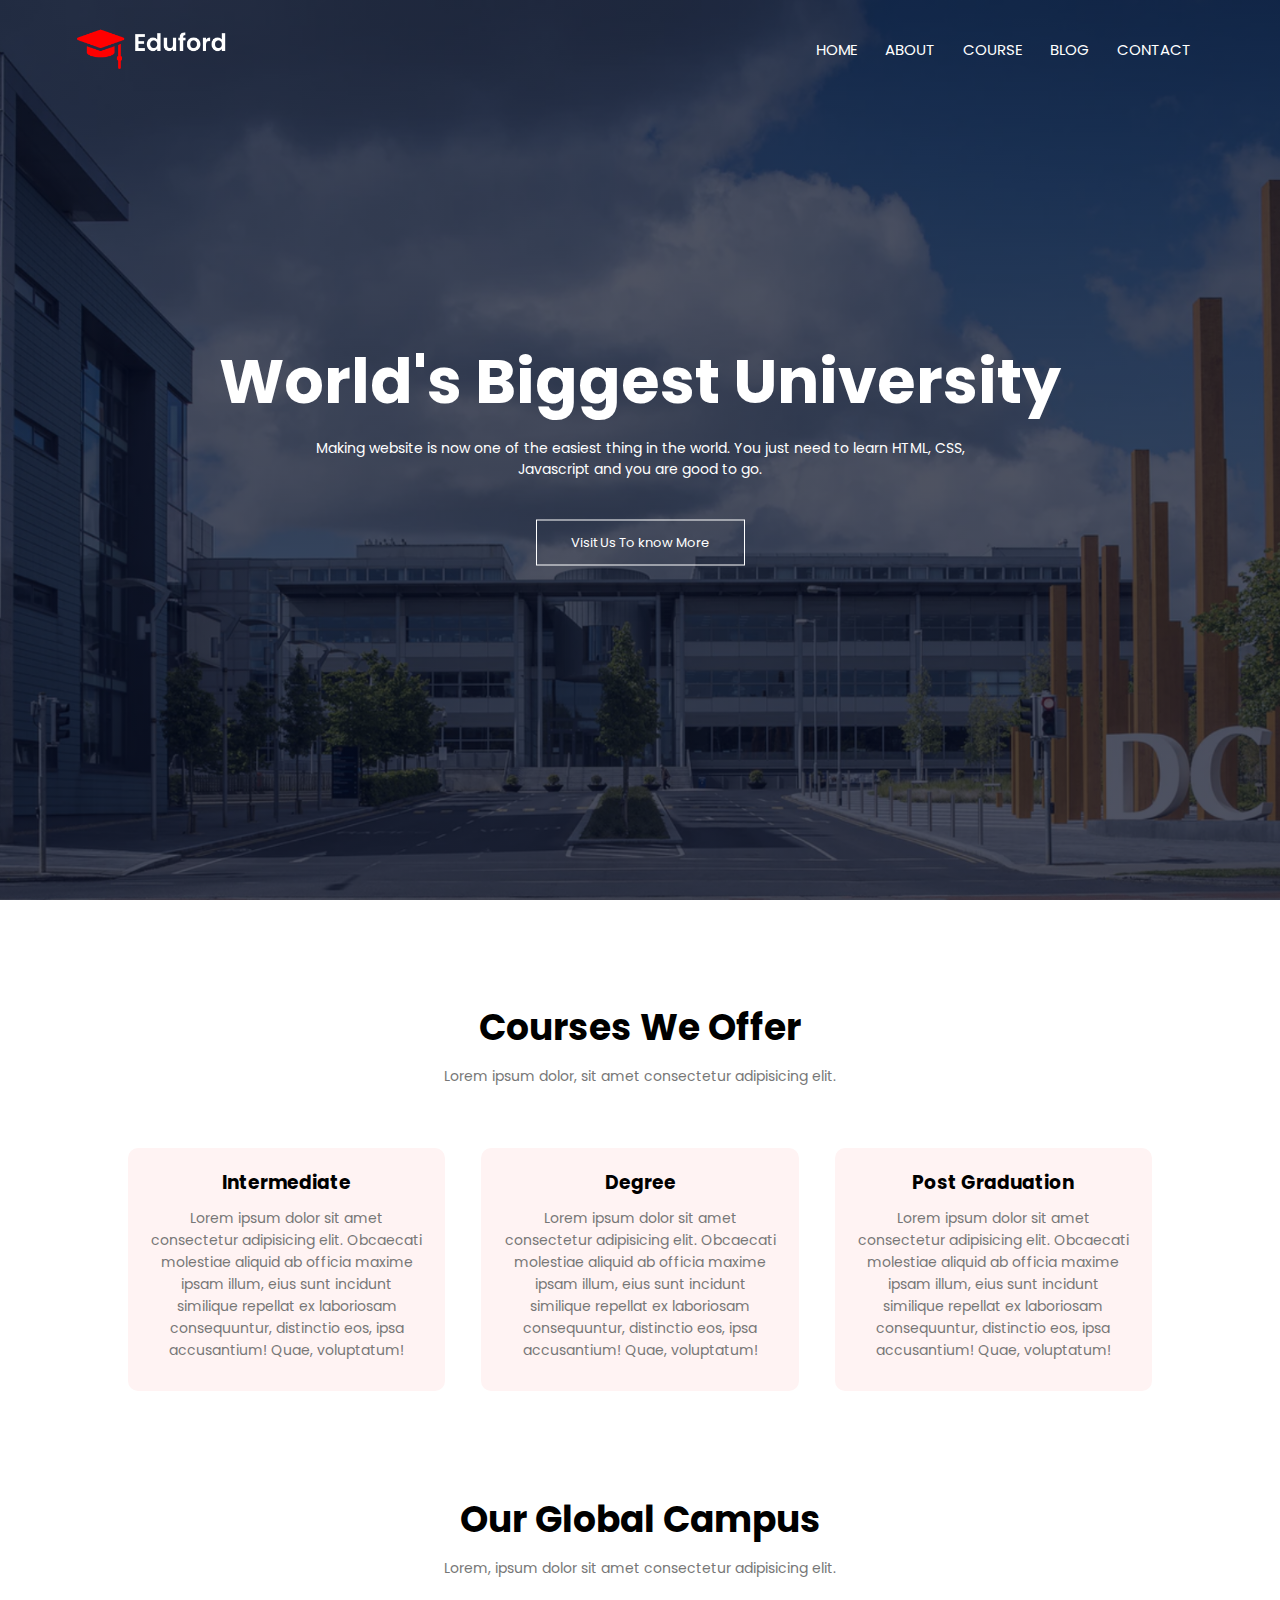
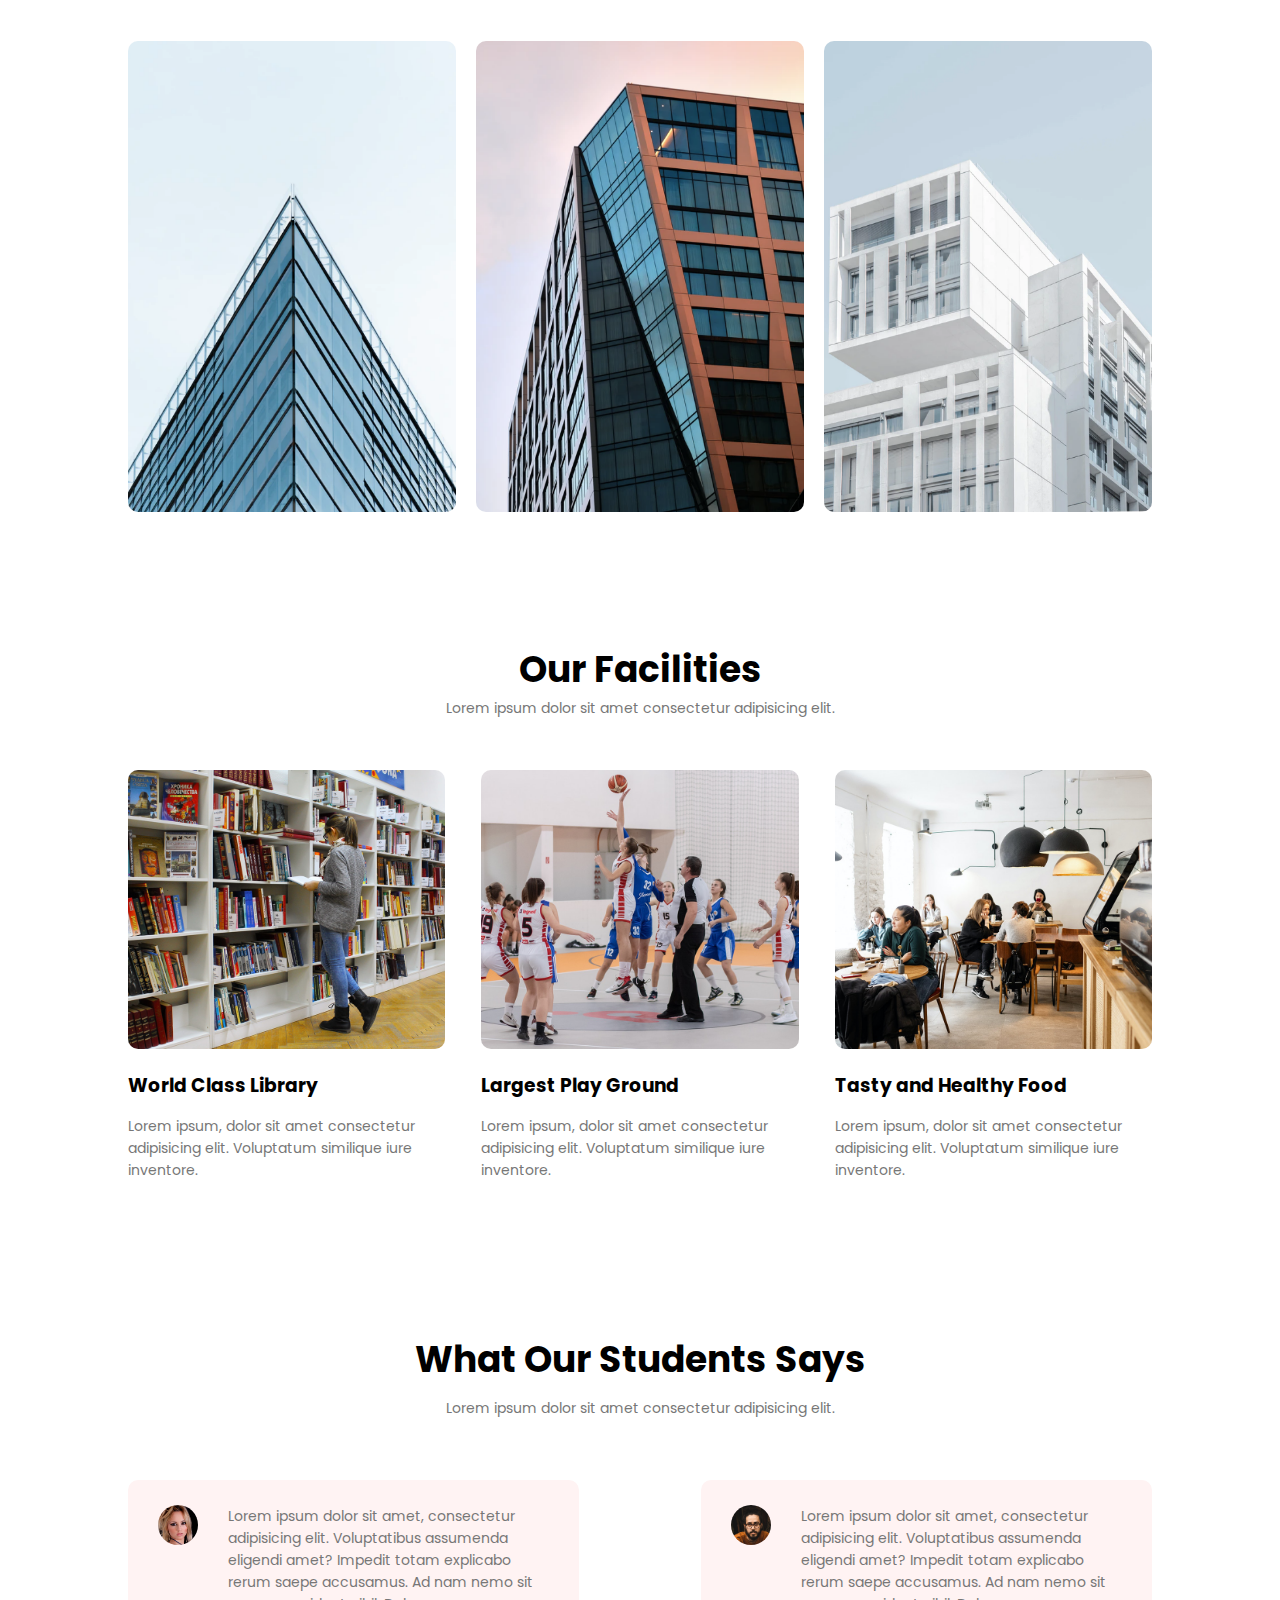
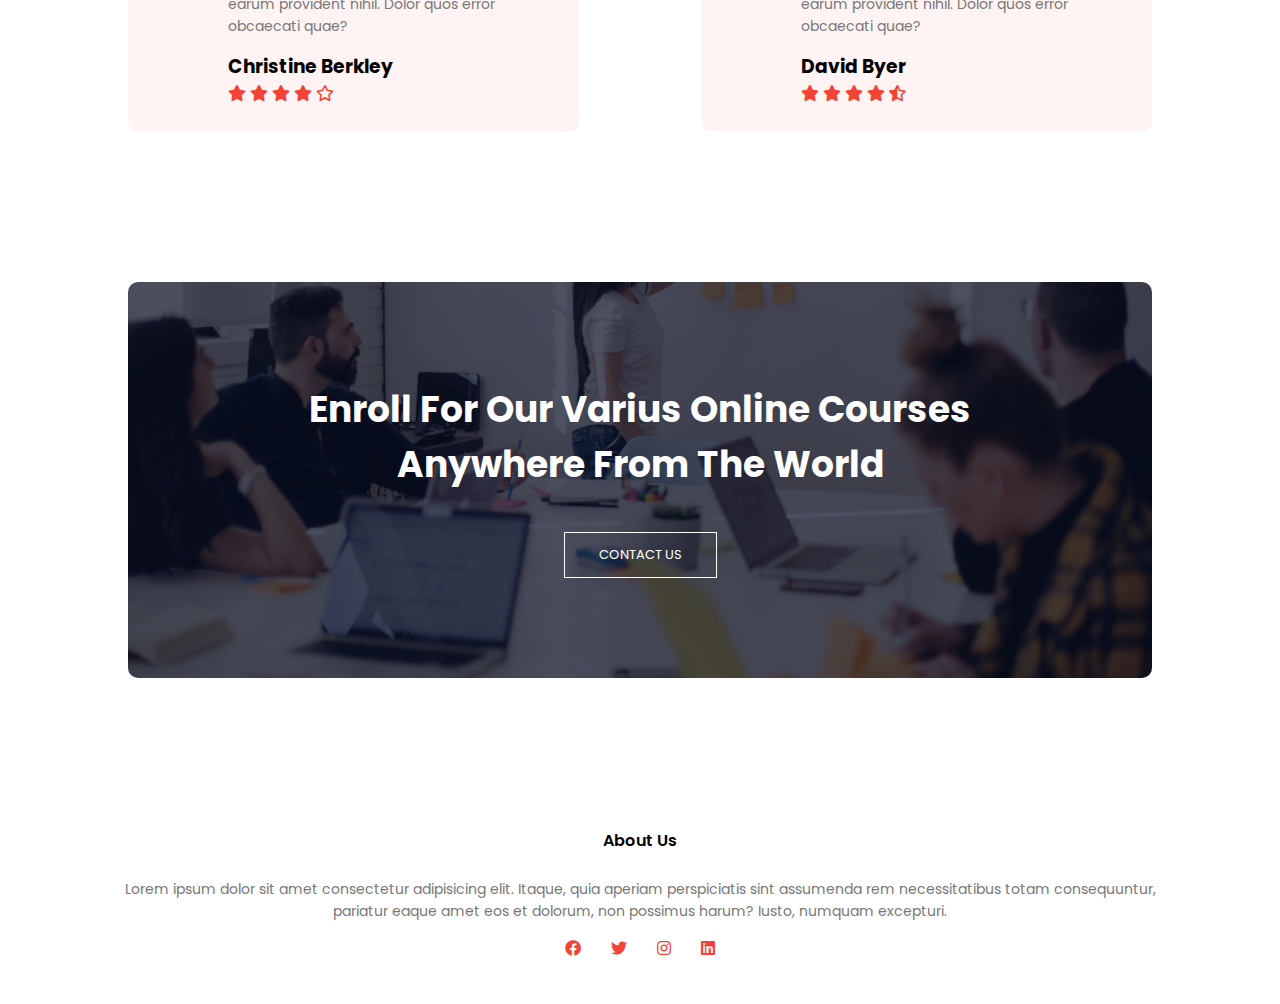
<file: index.html>
<!DOCTYPE html>
<html lang="en">
<head>
    <meta charset="UTF-8">
    <meta http-equiv="X-UA-Compatible" content="IE=edge">
    <meta name="viewport" content="width=device-width, initial-scale=1.0">
    <title>University Website Design</title>

    <link rel="stylesheet" href="css/style.css">

    <link rel="icon" href="images/favicon.png">

    <link rel="stylesheet" href="https://cdnjs.cloudflare.com/ajax/libs/font-awesome/5.15.4/css/all.min.css">
</head>
<body>
<!------ Header  ------>
    <section class="header">
        <nav>
            <a href="index.html"><img src="images/logo.png"></a>
            <div class="nav-links" id="navLinks">
                <i class="fa fa-times" onclick="hideMenu()"></i>
                <ul>
                    <li><a href="index.html">HOME</a></li>
                    <li><a href="about.html">ABOUT</a></li>
                    <li><a href="course.html">COURSE</a></li>
                    <li><a href="blog.html">BLOG</a></li>
                    <li><a href="contact.html">CONTACT</a></li>
                </ul>
            </div>
            <i class="fa fa-bars" onclick="showMenu()"></i>
        </nav>

        <div class="text-box">
            <h1>World's Biggest University</h1>
            <p>Making website is now one of the easiest thing in the world. You
                just need to learn HTML, CSS, <br> Javascript and you are good to go.
            </p>
            <a href="" class="hero-btn">Visit Us To know More</a>
        </div>

    </section>

<!------ Course  ------>
    <section class="course">
        <h1>Courses We Offer</h1>
        <p>Lorem ipsum dolor, sit amet consectetur adipisicing elit. </p>

        <div class="row">
            <div class="course-col">
                <h3>Intermediate</h3>
                <p>Lorem ipsum dolor sit amet consectetur adipisicing elit. Obcaecati molestiae aliquid ab officia maxime ipsam illum, eius sunt incidunt similique repellat ex laboriosam consequuntur, distinctio eos, ipsa accusantium! Quae, voluptatum!</p>
            </div>
            <div class="course-col">
                <h3>Degree</h3>
                <p>Lorem ipsum dolor sit amet consectetur adipisicing elit. Obcaecati molestiae aliquid ab officia maxime ipsam illum, eius sunt incidunt similique repellat ex laboriosam consequuntur, distinctio eos, ipsa accusantium! Quae, voluptatum!</p>
            </div>
            <div class="course-col">
                <h3>Post Graduation</h3>
                <p>Lorem ipsum dolor sit amet consectetur adipisicing elit. Obcaecati molestiae aliquid ab officia maxime ipsam illum, eius sunt incidunt similique repellat ex laboriosam consequuntur, distinctio eos, ipsa accusantium! Quae, voluptatum!</p>
            </div>
        </div>
    </section>

<!------ Campus  ------>
    <section class="campus">
        <h1>Our Global Campus</h1>
        <p>Lorem, ipsum dolor sit amet consectetur adipisicing elit.</p>

        <div class="row">
            <div class="campus-col">
                <img src="images/london.png" alt="#">
                <div class="layer">
                    <h3>London</h3>
                </div>
            </div>
            <div class="campus-col">
                <img src="images/newyork.png" alt="#">
                <div class="layer">
                    <h3>NEWYORK</h3>
                </div>
            </div>
            <div class="campus-col">
                <img src="images/washington.png" alt="#">
                <div class="layer">
                    <h3>WASHINGTON</h3>
                </div>
            </div>
        </div>
    </section>

<!------ Facilities ------>
    <section class="facilities">
        <h1>Our Facilities</h1>
        <p>Lorem ipsum dolor sit amet consectetur adipisicing elit.</p>

        <div class="row">
            <div class="facilities-col">
                <img src="images/library.png">
                <h3>World Class Library</h3>
                <p>Lorem ipsum, dolor sit amet consectetur adipisicing elit. Voluptatum similique iure inventore.</p>
            </div>

            <div class="facilities-col">
                <img src="images/basketball.png">
                <h3>Largest Play Ground</h3>
                <p>Lorem ipsum, dolor sit amet consectetur adipisicing elit. Voluptatum similique iure inventore.</p>
            </div>

            <div class="facilities-col">
                <img src="images/cafeteria.png">
                <h3>Tasty and Healthy Food</h3>
                <p>Lorem ipsum, dolor sit amet consectetur adipisicing elit. Voluptatum similique iure inventore.</p>
            </div>
        </div>
    </section>

<!------ Testimonials ------>
    <section class="testimonials">
        <h1>What Our Students Says</h1>
        <p>Lorem ipsum dolor sit amet consectetur adipisicing elit.</p>

        <div class="row">
            <div class="testimonial-col">
                <img src="images/user1.jpg">
                <div>
                    <p>Lorem ipsum dolor sit amet, consectetur adipisicing elit. Voluptatibus assumenda eligendi amet? Impedit totam explicabo rerum saepe accusamus. Ad nam nemo sit earum provident nihil. Dolor quos error obcaecati quae?</p>
                    <h3>Christine Berkley</h3>
                    <i class="fa fa-star"></i>
                    <i class="fa fa-star"></i>
                    <i class="fa fa-star"></i>
                    <i class="fa fa-star"></i>
                    <i class="far fa-star"></i>
                </div>
            </div>
            <div class="testimonial-col">
                <img src="images/user2.jpg">
                <div>
                    <p>Lorem ipsum dolor sit amet, consectetur adipisicing elit. Voluptatibus assumenda eligendi amet? Impedit totam explicabo rerum saepe accusamus. Ad nam nemo sit earum provident nihil. Dolor quos error obcaecati quae?</p>
                    <h3>David Byer</h3>
                    <i class="fa fa-star"></i>
                    <i class="fa fa-star"></i>
                    <i class="fa fa-star"></i>
                    <i class="fa fa-star"></i>
                    <i class="fa fa-star-half-alt"></i>
                </div>
            </div>
        </div>
    </section>

<!------ Call To Action ------>
    <section class="cta">
        <h1>Enroll For Our Varius Online Courses <br> Anywhere From The World</h1>
        <a href="" class="hero-btn">CONTACT US</a>
    </section>

<!------ Footer ------>
    <section class="footer">
        <h4>About Us</h4>
        <p>Lorem ipsum dolor sit amet consectetur adipisicing elit. Itaque, quia aperiam perspiciatis sint assumenda rem necessitatibus totam consequuntur, 
           <br> pariatur eaque amet eos et dolorum, non possimus harum? Iusto, numquam excepturi.
        </p>

        <div class="icons">
            <i class="fab fa-facebook"></i>
            <i class="fab fa-twitter"></i>
            <i class="fab fa-instagram"></i>
            <i class="fab fa-linkedin"></i>
        </div>
    </section>





    <script src="js/main.js"></script>
</body>
</html>
</file>
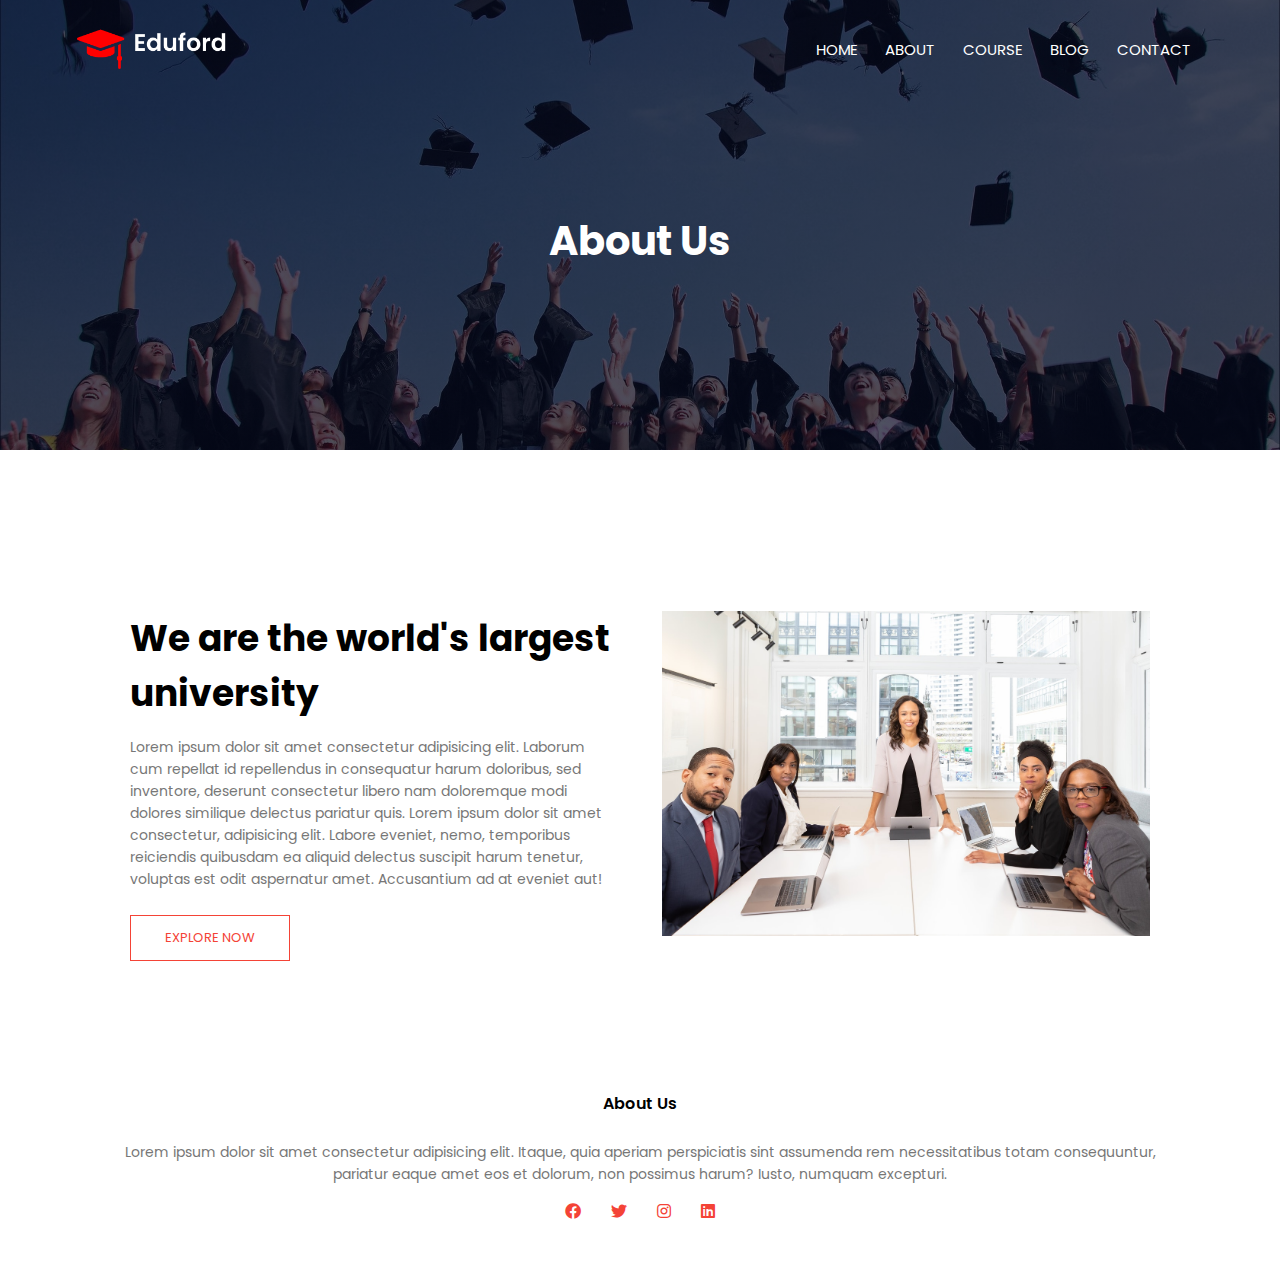
<file: about.html>
<!DOCTYPE html>
<html lang="en">
<head>
    <meta charset="UTF-8">
    <meta http-equiv="X-UA-Compatible" content="IE=edge">
    <meta name="viewport" content="width=device-width, initial-scale=1.0">
    <title>University Website Design</title>

    <link rel="stylesheet" href="css/style.css">
    <link rel="icon" href="images/favicon.png">
    <link rel="stylesheet" href="https://cdnjs.cloudflare.com/ajax/libs/font-awesome/5.15.4/css/all.min.css">
</head>
<body>
<!------ Header  ------>
    <section class="sub-header">
        <nav>
            <a href="index.html"><img src="images/logo.png"></a>
            <div class="nav-links" id="navLinks">
                <i class="fa fa-times" onclick="hideMenu()"></i>
                <ul>
                    <li><a href="index.html">HOME</a></li>
                    <li><a href="about.html">ABOUT</a></li>
                    <li><a href="course.html">COURSE</a></li>
                    <li><a href="blog.html">BLOG</a></li>
                    <li><a href="contact.html">CONTACT</a></li>
                </ul>
            </div>
            <i class="fa fa-bars" onclick="showMenu()"></i>
        </nav>

        <h1>About Us</h1>

    </section>


<!------ About Us content  ------>   
    <section class="about-us">
        <div class="row">
            <div class="about-col">
                <h1>We are the world's largest university</h1>
                <p>
                   Lorem ipsum dolor sit amet consectetur adipisicing elit. Laborum cum repellat id repellendus in consequatur harum doloribus, sed inventore, deserunt consectetur libero nam doloremque modi dolores similique delectus pariatur quis. 
                   Lorem ipsum dolor sit amet consectetur, adipisicing elit. Labore eveniet, nemo, temporibus reiciendis quibusdam ea aliquid delectus suscipit harum tenetur, voluptas est odit aspernatur amet. Accusantium ad at eveniet aut!
                </p>
                <a href="" class="hero-btn red-btn">EXPLORE NOW</a>
            </div>
            <div class="about-col">
                <img src="images/about.jpg">
            </div>
        </div>
    </section>





<!------ Footer ------>
    <section class="footer">
        <h4>About Us</h4>
        <p>Lorem ipsum dolor sit amet consectetur adipisicing elit. Itaque, quia aperiam perspiciatis sint assumenda rem necessitatibus totam consequuntur, 
           <br> pariatur eaque amet eos et dolorum, non possimus harum? Iusto, numquam excepturi.
        </p>

        <div class="icons">
            <i class="fab fa-facebook"></i>
            <i class="fab fa-twitter"></i>
            <i class="fab fa-instagram"></i>
            <i class="fab fa-linkedin"></i>
        </div>
    </section>





    <script src="js/main.js"></script>
</body>
</html>
</file>
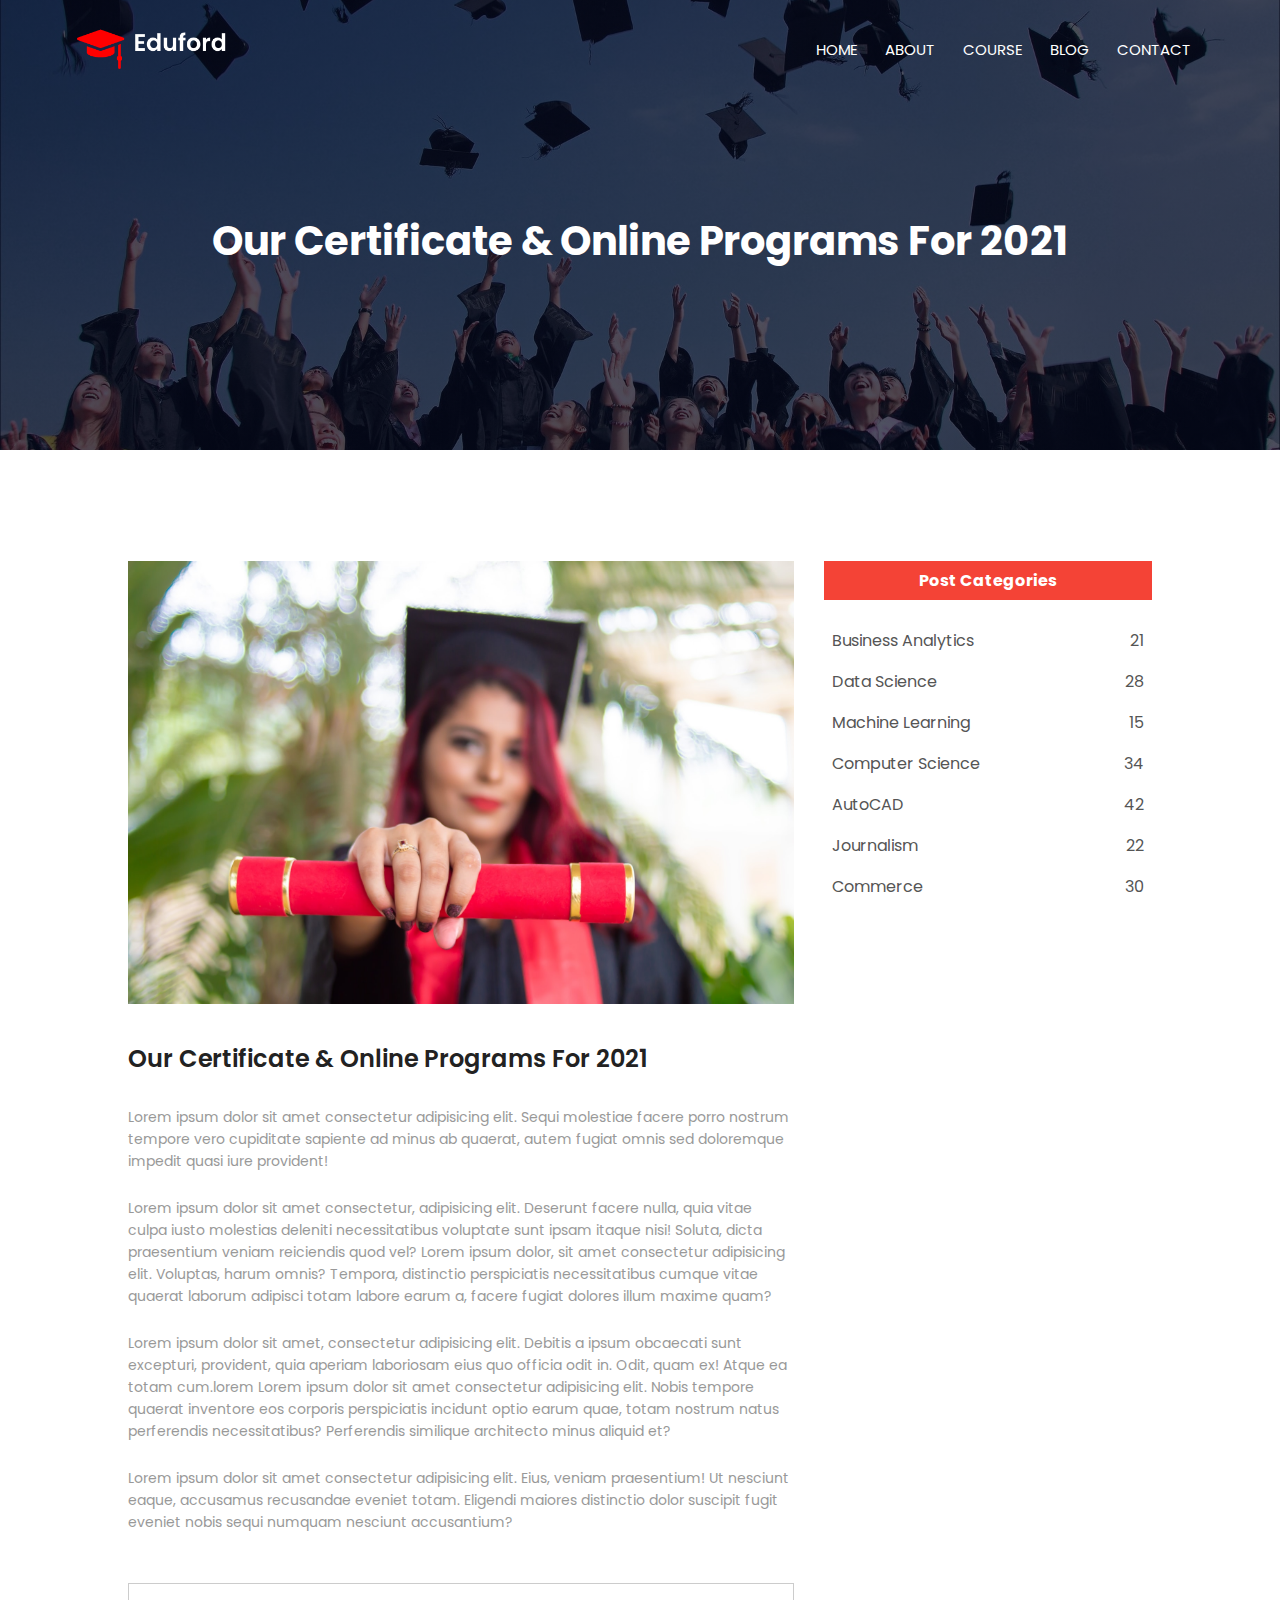
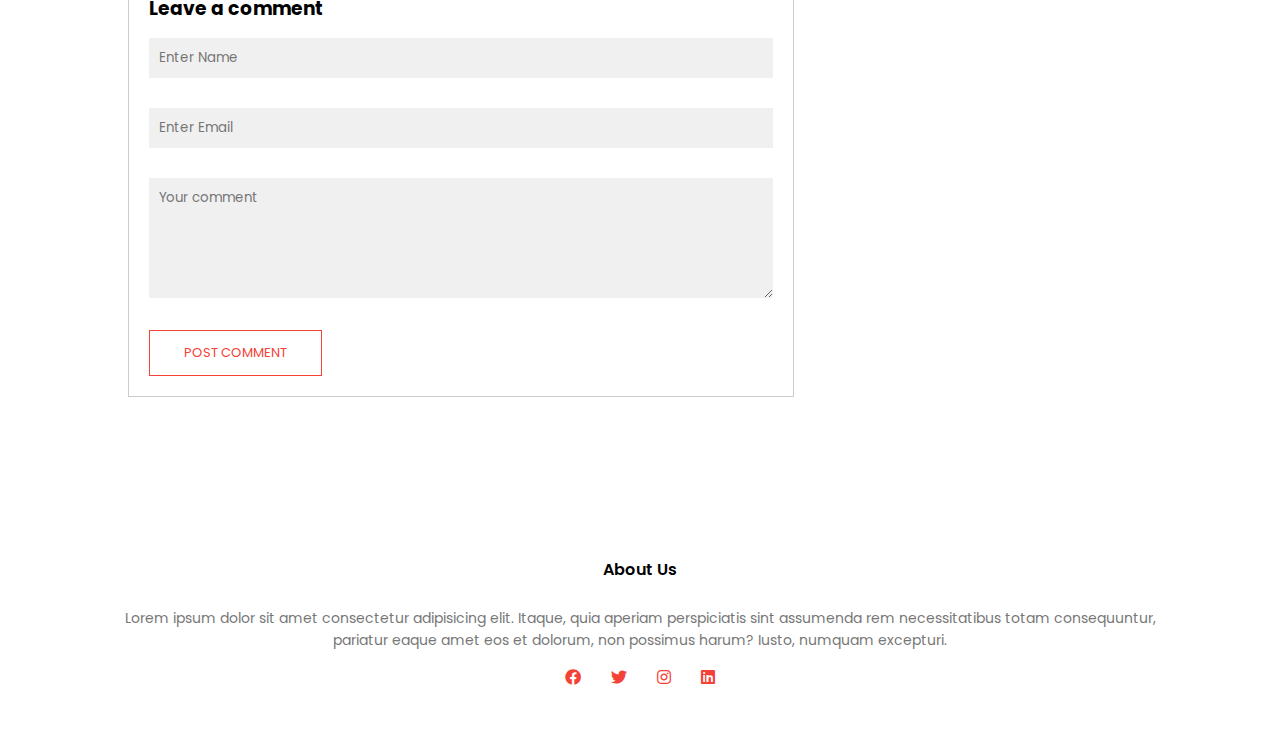
<file: blog.html>
<!DOCTYPE html>
<html lang="en">
<head>
    <meta charset="UTF-8">
    <meta http-equiv="X-UA-Compatible" content="IE=edge">
    <meta name="viewport" content="width=device-width, initial-scale=1.0">
    <title>University Website Design</title>

    <link rel="stylesheet" href="css/style.css">
    <link rel="icon" href="images/favicon.png">
    <link rel="stylesheet" href="https://cdnjs.cloudflare.com/ajax/libs/font-awesome/5.15.4/css/all.min.css">
</head>
<body>
<!------ Header  ------>
    <section class="sub-header">
        <nav>
            <a href="index.html"><img src="images/logo.png"></a>
            <div class="nav-links" id="navLinks">
                <i class="fa fa-times" onclick="hideMenu()"></i>
                <ul>
                    <li><a href="index.html">HOME</a></li>
                    <li><a href="about.html">ABOUT</a></li>
                    <li><a href="course.html">COURSE</a></li>
                    <li><a href="blog.html">BLOG</a></li>
                    <li><a href="contact.html">CONTACT</a></li>
                </ul>
            </div>
            <i class="fa fa-bars" onclick="showMenu()"></i>
        </nav>

        <h1>Our Certificate & Online Programs For 2021</h1>

    </section>

<!------ blog content ------>
    <section class="blog-content">

        <div class="row">
            <div class="blog-left">
                <img src="images/certificate.jpg" alt="">
                <h2>Our Certificate & Online Programs For 2021</h2>
                <p>Lorem ipsum dolor sit amet consectetur adipisicing elit. Sequi molestiae facere porro nostrum tempore vero cupiditate sapiente ad minus ab quaerat, autem fugiat omnis sed doloremque impedit quasi iure provident!</p>
                <br>
                <p>Lorem ipsum dolor sit amet consectetur, adipisicing elit. Deserunt facere nulla, quia vitae culpa iusto molestias deleniti necessitatibus voluptate sunt ipsam itaque nisi! Soluta, dicta praesentium veniam reiciendis 
                    quod vel? Lorem ipsum dolor, sit amet consectetur adipisicing elit. Voluptas, harum omnis? Tempora, distinctio perspiciatis necessitatibus cumque vitae quaerat laborum adipisci totam labore earum a, facere fugiat dolores illum maxime quam?</p>
                <br>
                <p>Lorem ipsum dolor sit amet, consectetur adipisicing elit. Debitis a ipsum obcaecati sunt excepturi, provident, quia aperiam laboriosam eius quo officia odit in. Odit, quam ex! Atque ea totam cum.lorem Lorem ipsum dolor sit amet consectetur 
                    adipisicing elit. Nobis tempore quaerat inventore eos corporis perspiciatis incidunt optio earum quae, totam nostrum natus perferendis necessitatibus? Perferendis similique architecto minus aliquid et?</p>
                <br>
                <p>Lorem ipsum dolor sit amet consectetur adipisicing elit. Eius, veniam praesentium! Ut nesciunt eaque, accusamus recusandae eveniet totam. Eligendi maiores distinctio dolor suscipit fugit eveniet nobis sequi numquam nesciunt accusantium?</p>
                 
                <div class="comment-box">

                    <h3>Leave a comment</h3>

                    <form class="comment-form">
                        <input type="text" placeholder="Enter Name">
                        <input type="email" placeholder="Enter Email">
                        <textarea rows="5" placeholder="Your comment"></textarea>
                        <button type="submit" class="hero-btn red-btn">POST COMMENT</button>
                    </form>
                </div>




            </div>

            <div class="blog-right">
                <h3>Post Categories</h3>
                <div>
                    <span>Business Analytics</span>
                    <span>21</span>
                </div>
                <div>
                    <span>Data Science</span>
                    <span>28</span>
                </div>
                <div>
                    <span>Machine Learning</span>
                    <span>15</span>
                </div>
                <div>
                    <span>Computer Science</span>
                    <span>34</span>
                </div>
                <div>
                    <span>AutoCAD</span>
                    <span>42</span>
                </div>
                <div>
                    <span>Journalism</span>
                    <span>22</span>
                </div>
                <div>
                    <span>Commerce</span>
                    <span>30</span>
                </div>
            </div>
        </div>

    </section>



<!------ Footer ------>
    <section class="footer">
        <h4>About Us</h4>
        <p>Lorem ipsum dolor sit amet consectetur adipisicing elit. Itaque, quia aperiam perspiciatis sint assumenda rem necessitatibus totam consequuntur, 
           <br> pariatur eaque amet eos et dolorum, non possimus harum? Iusto, numquam excepturi.
        </p>

        <div class="icons">
            <i class="fab fa-facebook"></i>
            <i class="fab fa-twitter"></i>
            <i class="fab fa-instagram"></i>
            <i class="fab fa-linkedin"></i>
        </div>
    </section>





    <script src="js/main.js"></script>
</body>
</html>
</file>
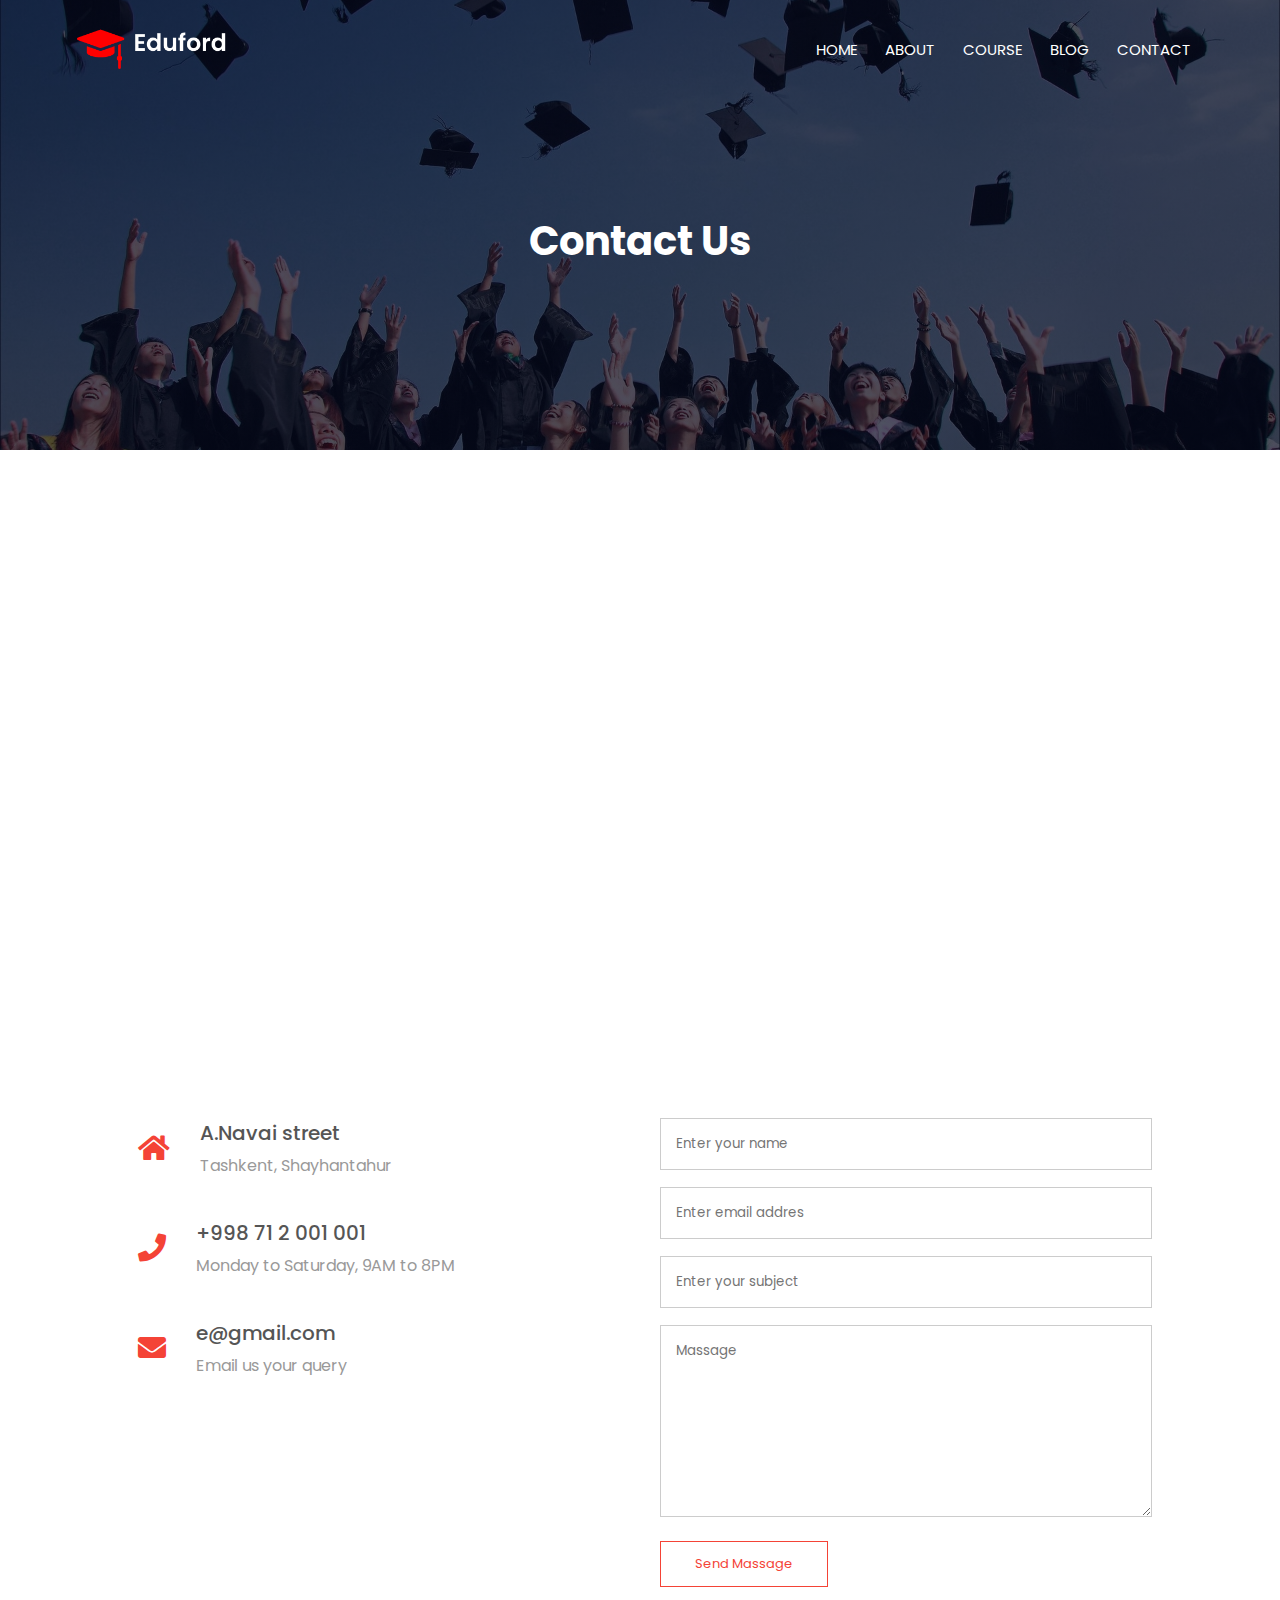
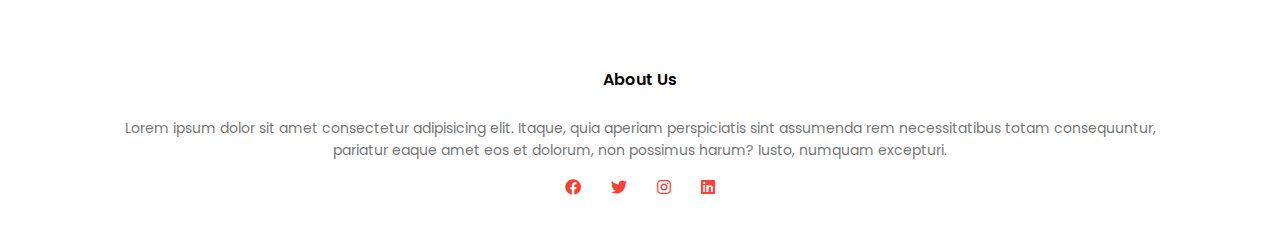
<file: contact.html>
<!DOCTYPE html>
<html lang="en">
<head>
    <meta charset="UTF-8">
    <meta http-equiv="X-UA-Compatible" content="IE=edge">
    <meta name="viewport" content="width=device-width, initial-scale=1.0">
    <title>University Website Design</title>

    <link rel="stylesheet" href="css/style.css">
    <link rel="icon" href="images/favicon.png">
    <link rel="stylesheet" href="https://cdnjs.cloudflare.com/ajax/libs/font-awesome/5.15.4/css/all.min.css">
</head>
<body>
<!------ Header  ------>
    <section class="sub-header">
        <nav>
            <a href="index.html"><img src="images/logo.png"></a>
            <div class="nav-links" id="navLinks">
                <i class="fa fa-times" onclick="hideMenu()"></i>
                <ul>
                    <li><a href="index.html">HOME</a></li>
                    <li><a href="about.html">ABOUT</a></li>
                    <li><a href="course.html">COURSE</a></li>
                    <li><a href="blog.html">BLOG</a></li>
                    <li><a href="contact.html">CONTACT</a></li>
                </ul>
            </div>
            <i class="fa fa-bars" onclick="showMenu()"></i>
        </nav>

        <h1>Contact Us</h1>

    </section>


<!------ Contact Us  ------>   
    <section class="location">
        <iframe src="https://www.google.com/maps/embed?pb=!1m18!1m12!1m3!1d385.6825477073296!2d69.22613774383524!3d41.29530148753066!2m3!1f0!2f0!3f0!3m2!1i1024!2i768!4f13.1!3m3!1m2!1s0x38ae8b3430c3e08d%3A0xe760c27377ba26b8!2z0JzQldCR0JXQm9CsIFBBTEFaWk8!5e0!3m2!1sru!2s!4v1636633631481!5m2!1sru!2s" width="600" height="450" style="border:0;" allowfullscreen="" loading="lazy"></iframe>
    </section>

    <section class="contact-us">
        <div class="row">

            <div class="contact-col">
                <div>
                    <i class="fa fa-home"></i>
                    <span>
                        <h5>A.Navai street</h5>
                        <p>Tashkent, Shayhantahur</p>
                    </span>
                </div>
                <div>
                    <i class="fa fa-phone"></i>
                    <span>
                        <h5>+998 71 2 001 001</h5>
                        <p>Monday to Saturday, 9AM to 8PM</p>
                    </span>
                </div>
                <div>
                    <i class="fa fa-envelope"></i>
                    <span>
                        <h5>e@gmail.com</h5>
                        <p>Email us your query</p>
                    </span>
                </div>
            </div>

            <div class="contact-col">
                <form action="">
                    <input type="text" placeholder="Enter your name" required>
                    <input type="email" placeholder="Enter email addres" required>
                    <input type="text" placeholder="Enter your subject" required>
                    <textarea rows="8" placeholder="Massage" required></textarea>
                    <button type="submit" class="hero-btn red-btn">Send Massage</button>
                </form>
            </div>

        </div>
        
    </section>





<!------ Footer ------>
    <section class="footer">
        <h4>About Us</h4>
        <p>Lorem ipsum dolor sit amet consectetur adipisicing elit. Itaque, quia aperiam perspiciatis sint assumenda rem necessitatibus totam consequuntur, 
            <br> pariatur eaque amet eos et dolorum, non possimus harum? Iusto, numquam excepturi.
         </p>

        <div class="icons">
            <i class="fab fa-facebook"></i>
            <i class="fab fa-twitter"></i>
            <i class="fab fa-instagram"></i>
            <i class="fab fa-linkedin"></i>
        </div>
    </section>





    <script src="js/main.js"></script>
</body>
</html>
</file>
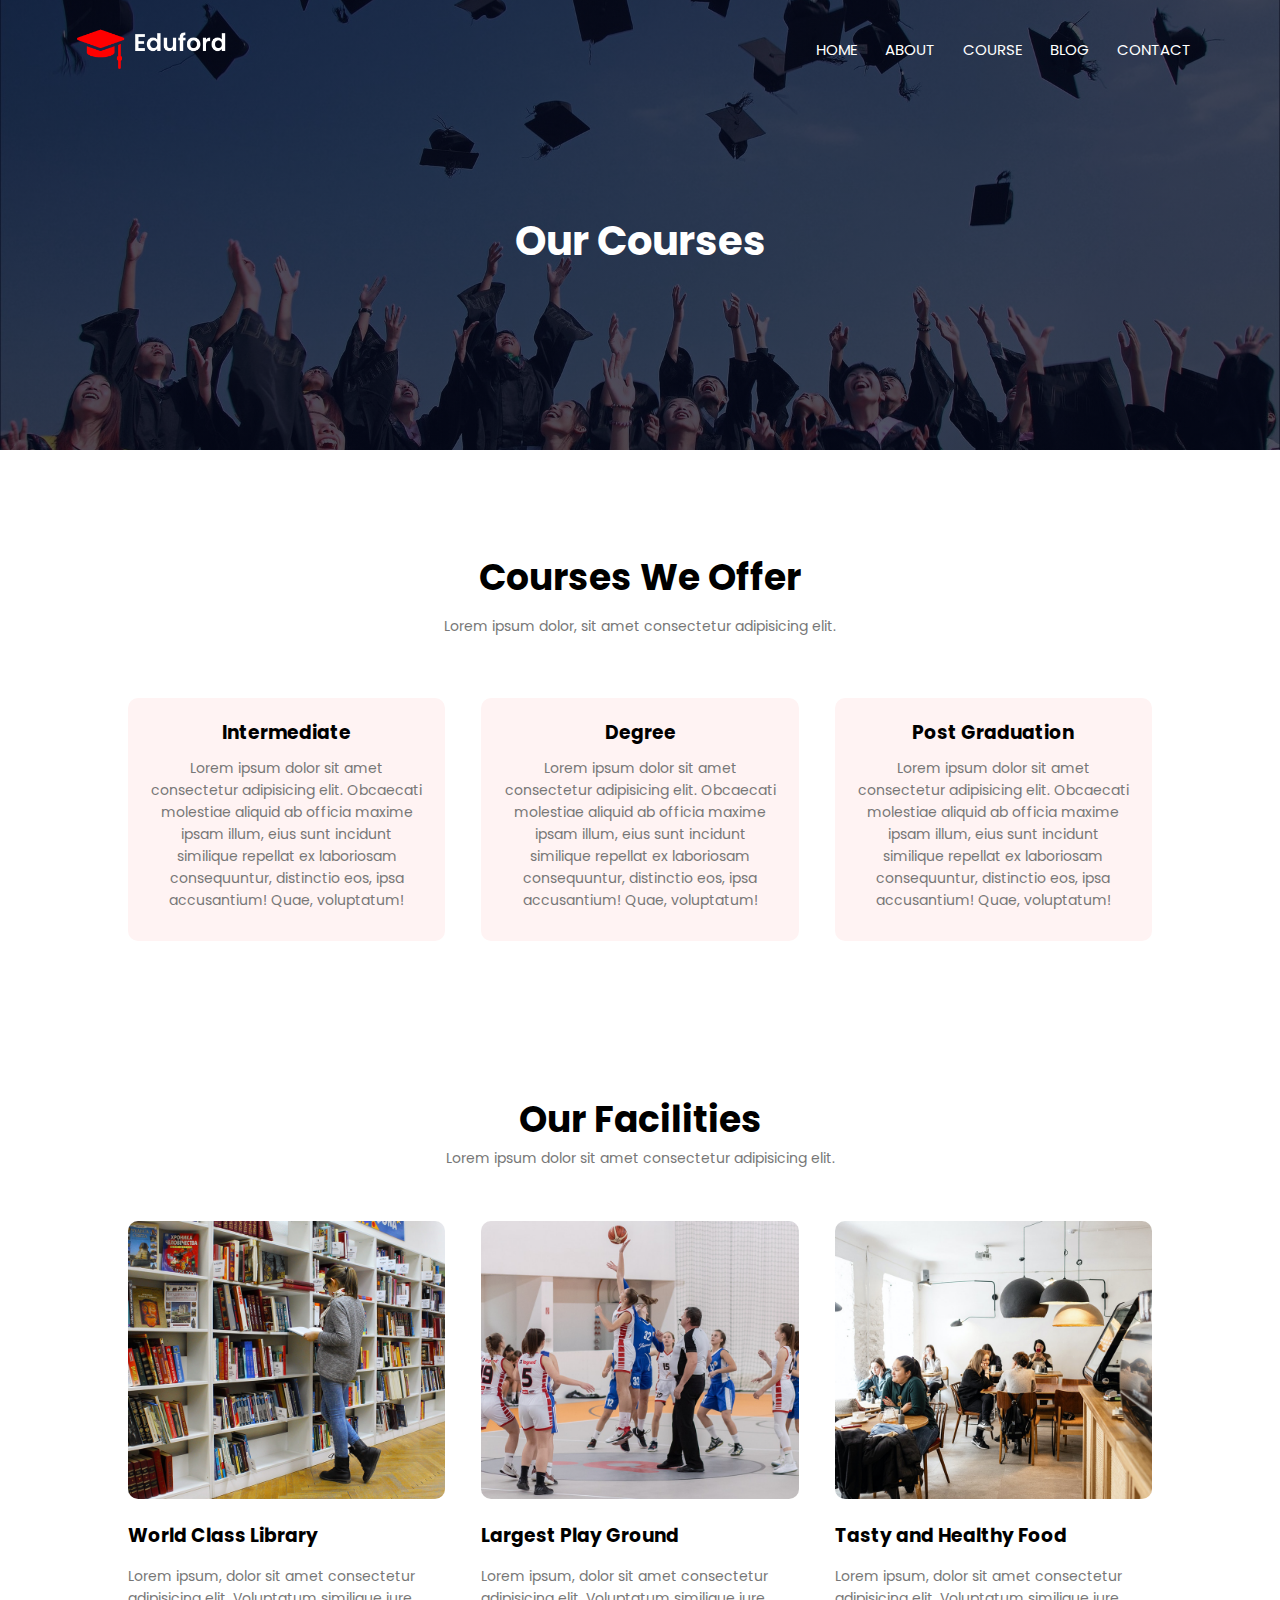
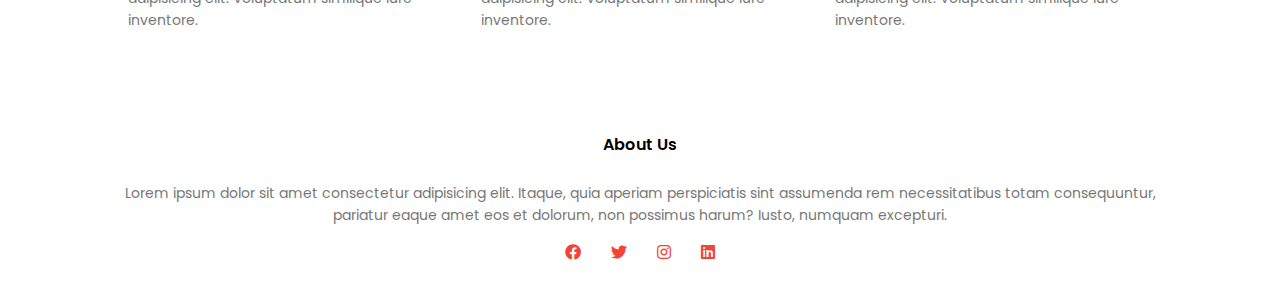
<file: course.html>
<!DOCTYPE html>
<html lang="en">
<head>
    <meta charset="UTF-8">
    <meta http-equiv="X-UA-Compatible" content="IE=edge">
    <meta name="viewport" content="width=device-width, initial-scale=1.0">
    <title>University Website Design</title>

    <link rel="stylesheet" href="css/style.css">

    <link rel="icon" href="images/favicon.png">
    <link rel="stylesheet" href="https://cdnjs.cloudflare.com/ajax/libs/font-awesome/5.15.4/css/all.min.css">
</head>
<body>
<!------ Header  ------>
    <section class="sub-header">
        <nav>
            <a href="index.html"><img src="images/logo.png"></a>
            <div class="nav-links" id="navLinks">
                <i class="fa fa-times" onclick="hideMenu()"></i>
                <ul>
                    <li><a href="index.html">HOME</a></li>
                    <li><a href="about.html">ABOUT</a></li>
                    <li><a href="course.html">COURSE</a></li>
                    <li><a href="blog.html">BLOG</a></li>
                    <li><a href="contact.html">CONTACT</a></li>
                </ul>
            </div>
            <i class="fa fa-bars" onclick="showMenu()"></i>
        </nav>

        <h1>Our Courses</h1>

    </section>


<!------ course  ------>   
<section class="course">
    <h1>Courses We Offer</h1>
    <p>Lorem ipsum dolor, sit amet consectetur adipisicing elit. </p>

    <div class="row">
        <div class="course-col">
            <h3>Intermediate</h3>
            <p>Lorem ipsum dolor sit amet consectetur adipisicing elit. Obcaecati molestiae aliquid ab officia maxime ipsam illum, eius sunt incidunt similique repellat ex laboriosam consequuntur, distinctio eos, ipsa accusantium! Quae, voluptatum!</p>
        </div>
        <div class="course-col">
            <h3>Degree</h3>
            <p>Lorem ipsum dolor sit amet consectetur adipisicing elit. Obcaecati molestiae aliquid ab officia maxime ipsam illum, eius sunt incidunt similique repellat ex laboriosam consequuntur, distinctio eos, ipsa accusantium! Quae, voluptatum!</p>
        </div>
        <div class="course-col">
            <h3>Post Graduation</h3>
            <p>Lorem ipsum dolor sit amet consectetur adipisicing elit. Obcaecati molestiae aliquid ab officia maxime ipsam illum, eius sunt incidunt similique repellat ex laboriosam consequuntur, distinctio eos, ipsa accusantium! Quae, voluptatum!</p>
        </div>
    </div>
</section>

<!------ Facilities ------>
<section class="facilities">
    <h1>Our Facilities</h1>
    <p>Lorem ipsum dolor sit amet consectetur adipisicing elit.</p>

    <div class="row">
        <div class="facilities-col">
            <img src="images/library.png">
            <h3>World Class Library</h3>
            <p>Lorem ipsum, dolor sit amet consectetur adipisicing elit. Voluptatum similique iure inventore.</p>
        </div>

        <div class="facilities-col">
            <img src="images/basketball.png">
            <h3>Largest Play Ground</h3>
            <p>Lorem ipsum, dolor sit amet consectetur adipisicing elit. Voluptatum similique iure inventore.</p>
        </div>

        <div class="facilities-col">
            <img src="images/cafeteria.png">
            <h3>Tasty and Healthy Food</h3>
            <p>Lorem ipsum, dolor sit amet consectetur adipisicing elit. Voluptatum similique iure inventore.</p>
        </div>
    </div>
</section>





<!------ Footer ------>
    <section class="footer">
        <h4>About Us</h4>
        <p>Lorem ipsum dolor sit amet consectetur adipisicing elit. Itaque, quia aperiam perspiciatis sint assumenda rem necessitatibus totam consequuntur, 
           <br> pariatur eaque amet eos et dolorum, non possimus harum? Iusto, numquam excepturi.
        </p>

        <div class="icons">
            <i class="fab fa-facebook"></i>
            <i class="fab fa-twitter"></i>
            <i class="fab fa-instagram"></i>
            <i class="fab fa-linkedin"></i>
        </div>
    </section>





    <script src="js/main.js"></script>
</body>
</html>
</file>
<file: css/style.css>
@import url('https://fonts.googleapis.com/css2?family=Poppins:ital,wght@0,100;0,200;0,300;0,400;0,700;1,600&display=swap');

*{
    margin: 0;
    padding: 0;
    box-sizing: border-box;
    font-family: 'Poppins', sans-serif;
}

.header{
    min-height: 100vh;
    width: 100%;
    background-image: linear-gradient(rgba(4,9,30,0.7),rgba(4,9,30,0.7)), url(../images/banner.png);
    background-position: center;
    background-size: cover;
    position: relative;
}

nav{
    display: flex;
    padding: 2% 6%;
    justify-content: space-between;
    align-items: center;
}

nav img{
    width: 150px;
}

.nav-links{
    flex: 1;
    text-align: right;
}

.nav-links ul li{
    list-style: none;
    display: inline-block;
    padding: 8px 12px;
    position: relative;
}

.nav-links ul li a{
    color: #fff;
    text-decoration: none;
    font-size: 15px;
}

.nav-links ul li::after{
    content: '';
    width: 0%;
    height: 2px;
    background-color: #f44336;
    display: block;
    margin: auto;
    transition: 0.4s;
}

.nav-links ul li:hover::after{
    width: 100%;
}

.text-box{
    width: 90%;
    color: #fff;
    position: absolute;
    top: 50%;
    left: 50%;
    transform: translate(-50%,-50%);
    text-align: center;
}

.text-box h1{
    font-size: 62px;
}

.text-box p{
    margin: 10px 0 40px;
    font-size: 14px;
}

.hero-btn{
    display: inline-block;
    text-decoration: none;
    color: #fff;
    padding: 12px 34px;
    font-size: 13px;
    /* background: transparent; */
    position: relative;
    cursor: pointer;
    border: 1px solid #fff;
}
.hero-btn:hover{
    background-color: #f44336;
    border: 1px solid #f44336;
    transition: 1s;
}
nav .fa{
    display: none;
}
@media screen and (max-width:700px){
    .text-box h1{
        font-size: 20px;
    }
    .nav-links ul li{
        display: block;
    }
    .nav-links ul{
        padding: 30px;
    }
    .nav-links{
        position: fixed;
        background-color: #f44336;
        height: 100vh;
        width: 200px;
        top: 0;
        right: -200px;
        text-align: left;
        z-index: 2;
        transition: 1s;
    }
    nav .fa{
        display: block;
        color: #fff;
        margin: 10px;
        font-size: 22px;
        cursor: pointer;
    }
}

/*------- course --------*/

.course{
    width: 80%;
    margin: auto;
    text-align: center;
    padding-top: 100px;
}
.course h1{
    font-size: 36px;
}

.course p{
    color: #777;
    font-size: 14px;
    line-height: 22px;
    padding: 10px;
}

.row{
    margin-top: 5%;
    display: flex;
    justify-content: space-between;
}

.course-col{
    flex-basis: 31%;
    background-color: #fff3f3;
    border-radius: 10px;
    margin-bottom: 5%;
    padding: 20px 12px;
    transition: 0.5s;
}

.course-col:hover{
    box-shadow: 0 0 20px 0 rgba(0, 0, 0, 0.2);
}
@media screen and (max-width:700px){
    .row{
        flex-direction: column;
    }
}

/*------ campus -------*/
.campus{
    width: 80%;
    margin: auto;
    text-align: center;
    padding-top: 50px;
}
.campus h1{
    font-size: 36px;
}

.campus p{
    color: #777;
    font-size: 14px;
    line-height: 22px;
    padding: 10px;
}

.campus-col{
    flex-basis: 32%;
    border-radius: 10px;
    margin-bottom: 30px;
    position: relative;
    overflow: hidden;
}
.campus-col img{
    width: 100%;
    height: 100%;
}

.layer{
    background-color: transparent;
    width: 100%;
    height: 100%;
    position: absolute;
    top: 0;
    left: 0;
    transition: 0.5s;
}

.layer:hover{
    background-color: rgba(226, 0, 0, 0.7);
}

.layer h3{
    width: 100%;
    font-weight: 500;
    color: #fff;
    font-size: 26px;
    position: absolute;
    bottom: 0;
    left: 50%;
    transform: translateX(-50%);
    transition: 0.5s;
    opacity: 0;
}

.layer:hover h3{
    bottom: 48%;
    opacity: 1;
}

/*------- facilities -----*/
.facilities{
    width: 80%;
    margin: auto;
    text-align: center;
    padding-top: 100px;
}
.facilities h1{
    font-size: 36px;
}

.facilities p{
    color: #777;
    font-size: 14px;
    line-height: 22px;
}

.facilities-col{
    flex-basis: 31%;
    border-radius: 10px;
    margin-bottom: 5%;
    text-align: left;
}

.facilities-col img{
    width: 100%;
    border-radius: 10px;
}

.facilities-col h3{
    margin: 15px 0;
    padding: 0;
}

/*----- testimonials -----*/
.testimonials{
    width: 80%;
    margin: auto;
    text-align: center;
    padding-top: 100px;
}
.testimonials h1{
    font-size: 36px;
}

.testimonials p{
    color: #777;
    font-size: 14px;
    line-height: 22px;
    padding: 10px;
}

.testimonial-col{
    flex-basis: 44%;
    border-radius: 10px;
    margin-bottom: 5%;
    text-align: left;
    background-color: #fff3f3;
    padding: 25px;
    cursor: pointer;
    display: flex;
}

.testimonial-col img{
    height: 40px;
    margin-left: 5px;
    margin-right: 30px;
    border-radius: 50%;
}
.testimonial-col p{
    padding: 0;
}
.testimonial-col h3{
    margin-top: 15px;
}

.testimonial-col .fa, .far{
    color: #f44336;
}
@media screen and (max-width:700px){
    .testimonial-col img{
        margin-left: 0px;
        margin-right: 15px;
    }
}

/*------ Call To Action ------*/

.cta{
    width: 80%;
    margin: 100px auto;
    text-align: center;
    padding: 100px 0;
    background-image: linear-gradient(rgba(4,9,30,0.7),rgba(4,9,30,0.7)), url(../images/banner2.jpg);
    background-position: center;
    background-size: cover;
    border-radius: 10px;
}

.cta h1{
    color: #fff;
    margin-bottom: 40px;
    padding: 0;
    font-size: 36px;
}

@media screen and (max-width:700px){
    .cta h1{
        font-size: 24px;
    }
}

/*------ Footer ------*/
.footer{
    width: 100%;
    text-align: center;
    padding: 30px 0;
    box-sizing: border-box;
}

.footer h4{
    margin-bottom: 25px;
    margin-top: 20px;
    font-weight: 600;
}

.footer p{
    color: #777;
    font-size: 14px;
    line-height: 22px;
}

.icons .fab{
    color: #f44336;
    margin: 0 13px;
    cursor: pointer;
    padding: 18px 0;
}

/*--------- About Us Page -------- */

.sub-header{
    height: 50vh;
    width: 100%;
    background-image: linear-gradient(rgba(4,9,30,0.7),rgba(4,9,30,0.7)),url(../images/background.jpg);
    background-position: center;
    background-size: cover;
    text-align: center;
    color: #fff;
}
.sub-header h1{
    margin-top: 110px;
    font-size: 40px;
}

.about-us{
    width: 80%;
    margin: 0 auto;
    padding-top: 80px;
    padding-bottom: 50px;
}

.about-col{
    flex-basis: 48%;
    padding: 30px 2px;
}

.about-col img{
    width: 100%;
}

.about-us h1{
    font-size: 36px;
}

.about-us p{
    color: #777;
    font-size: 14px;
    line-height: 22px;
}

.about-col h1{
    padding-top: 0;
}

.about-col p{
    padding: 15px 0 25px;
}

.red-btn{
    border: 1px solid #f44336;
    background: transparent;
    color: #f44336;
}
.red-btn:hover{
    color:#fff;
}

/*----- blog content -----*/
.blog-content{
    width: 80%;
    margin: auto;
    padding: 60px 0;
}

.blog-content h1{
    font-size: 36px;
}

.blog-content p{
    color: #777;
    font-size: 14px;
    line-height: 22px;
}

.blog-left{
    flex-basis: 65%;
}
.blog-left img{
    width: 100%;
}
.blog-left h2{
    color: #222;
    font-weight: 600;
    margin: 30px 0;
}
.blog-left p{
    color: #999;
    padding: 0;
}

.blog-right{
    flex-basis: 32%;
}
.blog-right h3{
    background: #f44336;
    color: #fff;
    padding: 7px 0;
    font-size: 16px;
    margin-bottom: 20px;
    text-align: center;
}
.blog-right div{
    display: flex;
    align-items: center;
    justify-content: space-between;
    color: #555;
    padding: 8px;

}

.comment-box{
    border: 1px solid #ccc;
    margin: 50px 0;
    padding: 10px 20px;
}
.comment-box h3{
    text-align: left;
}
.comment-form input, .comment-form textarea{
    width: 100%; 
    padding: 10px;
    margin: 15px 0;
    border: none;
    outline: none;
    background: #f0f0f0;
}
.comment-form button{
    margin: 10px 0;
}

@media screen and (max-width:700px){
    .sub-header h1{
        font-size: 24px;
    }
}


/*----- contact us page -----*/

.location{
    width: 80%;
    margin: 0 auto;
    padding: 80px 0;
}
.location iframe{
    width: 100%;
}

.contact-us{
    width: 80%;
    margin: 0 auto;
}

.contact-col{
    flex-basis: 48%;
    margin-bottom: 30px;
}

.contact-col div{
    display: flex;
    align-items: center;
    margin-bottom: 40px;
}
.contact-col div .fa{
    font-size: 28px;
    color: #f44336;
    margin: 10px;
    margin-right: 30px;
}
.contact-col div p{
    padding: 0;
    color: #999;
}
.contact-col div h5{
    font-size: 20px;
    margin-bottom: 5px;
    color: #555;
    font-weight: 500;  
}

.contact-col input, .contact-col textarea{
    width: 100%;
    padding: 15px;
    margin-bottom: 17px;
    outline: none;
    border: 1px solid #ccc;
    box-sizing: border-box;
}
</file>
